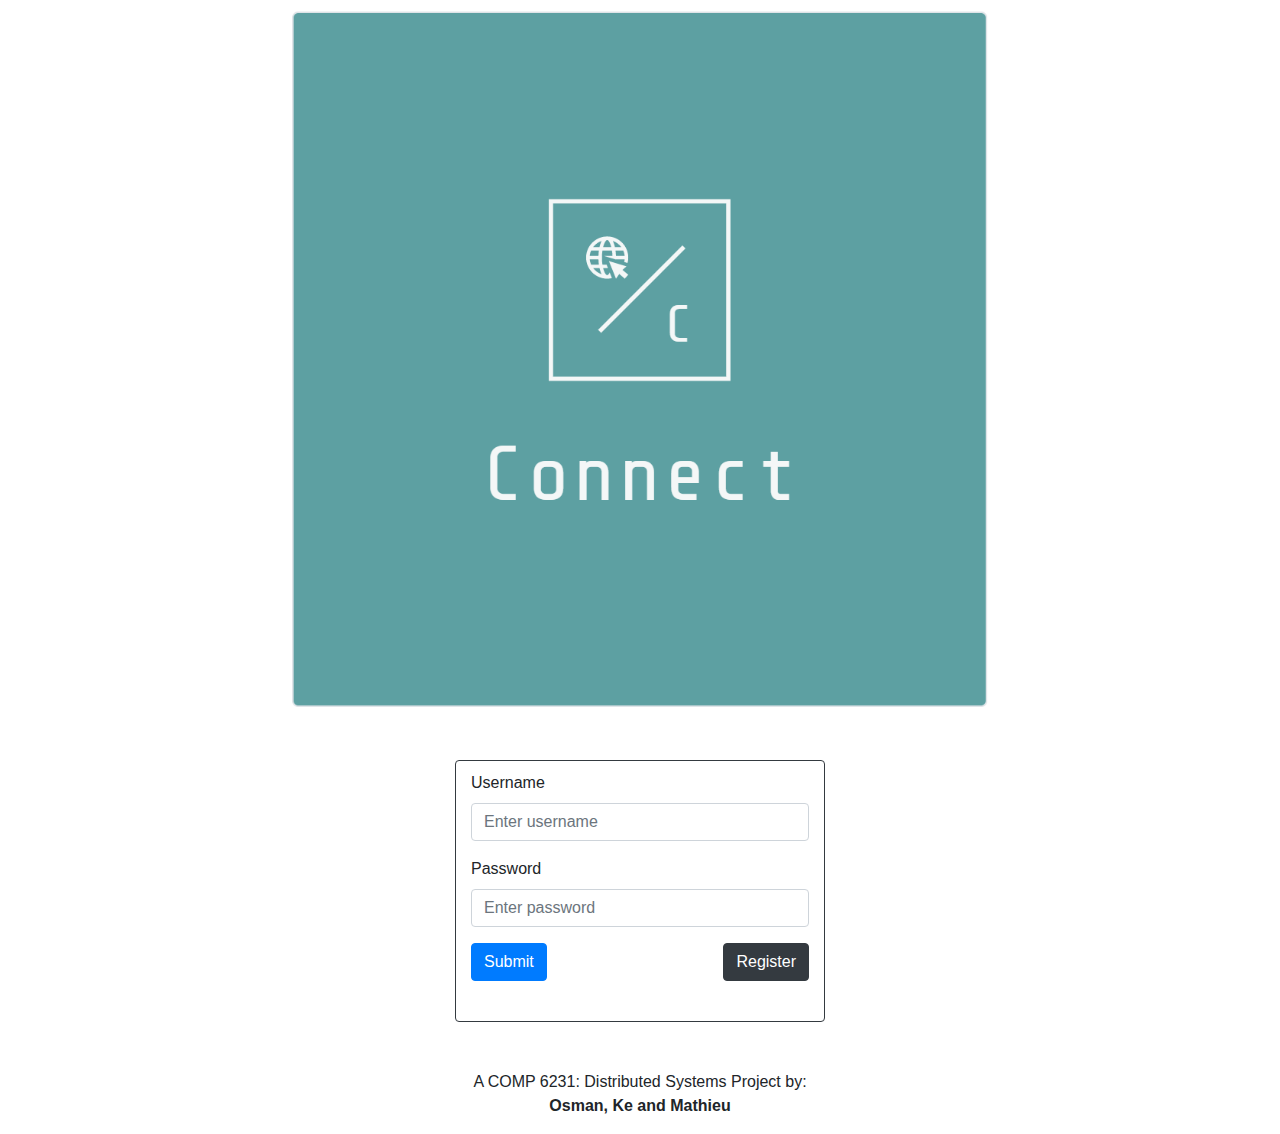
<file: services/auth/app/templates/index.html>
<!DOCTYPE html>
<html lang="en">
<head>
    <meta charset="UTF-8">
    <title>Login Page</title>
    <link rel="stylesheet" href="https://stackpath.bootstrapcdn.com/bootstrap/4.3.1/css/bootstrap.min.css"
          integrity="sha384-ggOyR0iXCbMQv3Xipma34MD+dH/1fQ784/j6cY/iJTQUOhcWr7x9JvoRxT2MZw1T" crossorigin="anonymous">
    <link rel="stylesheet" href="../static/css/login.css">
    <script src = "../static/js/login.js"> </script>
    <script src="https://code.jquery.com/jquery-3.3.1.slim.min.js"
            integrity="sha384-q8i/X+965DzO0rT7abK41JStQIAqVgRVzpbzo5smXKp4YfRvH+8abtTE1Pi6jizo"
            crossorigin="anonymous"></script>
    <script src="https://cdnjs.cloudflare.com/ajax/libs/popper.js/1.14.7/umd/popper.min.js"
            integrity="sha384-UO2eT0CpHqdSJQ6hJty5KVphtPhzWj9WO1clHTMGa3JDZwrnQq4sF86dIHNDz0W1"
            crossorigin="anonymous"></script>
    <script src="https://stackpath.bootstrapcdn.com/bootstrap/4.3.1/js/bootstrap.min.js"
            integrity="sha384-JjSmVgyd0p3pXB1rRibZUAYoIIy6OrQ6VrjIEaFf/nJGzIxFDsf4x0xIM+B07jRM"
            crossorigin="anonymous"></script>
</head>
<body>
<div class="container" style="">
    <div class="row row-top justify-content-center">
        <div class="col-12" style="">
            <img src="../static/images/Connect.png" class="img-fluid rounded connect-img" alt="Connect Image" style="">
        </div>
    </div>
    <div class="row row-mid justify-content-center">
        <div class="col-4 border border-dark rounded">
            <form class="login" method="post" action="" onsubmit="">
                <div class="form-group">
                    <label for="username">Username</label>
                    <input type="text" name="username" class="form-control" id="username"
                           placeholder="Enter username">
                </div>
                <div class="form-group">
                    <label for="password">Password</label>
                    <input type="password" name="password" class="form-control" id="password" placeholder="Enter password">
                </div>
                <div class="row ">
                    <div class="col-6">
                        <button type="submit" onclick="javascript: form.action='/auth/loginFrontEnd';"  class="btn btn-primary">Submit</button>
                    </div>
                    <div class="col-6  text-right">
                        <button type="submit" onclick="register(); return false;" class="btn btn-dark">Register</button>
                    </div>
                </div>
            </form>
        </div>
    </div>
    <div class="row">
        <div class="col-12 text-center">
            <p><br><br>A COMP 6231: Distributed Systems Project by:<br><b>Osman, Ke and Mathieu </b></p>
        </div>
    </div>
</div>
</body>
</html>
</file>
<file: services/auth/app/static/css/login.css>
.container {
}


.row-top {

    margin: auto;
    margin-bottom: 50px;
    margin-top: 10px;
}

.connect-img {
    display: block;
    height: 700px;
    width: auto;
    margin: auto;
}

.row-mid {
    margin: auto;
}

.col-8 {
    padding-top: 10px;
    padding-bottom: 40px;
}

.col-4 {
    padding-top: 10px;
    padding-bottom: 40px;
    border-right: none;
}

.sidenav {
    background-color: #cc3300;
}

.login-main-text {
    height: 100%;
}

.login {

}
</file>
